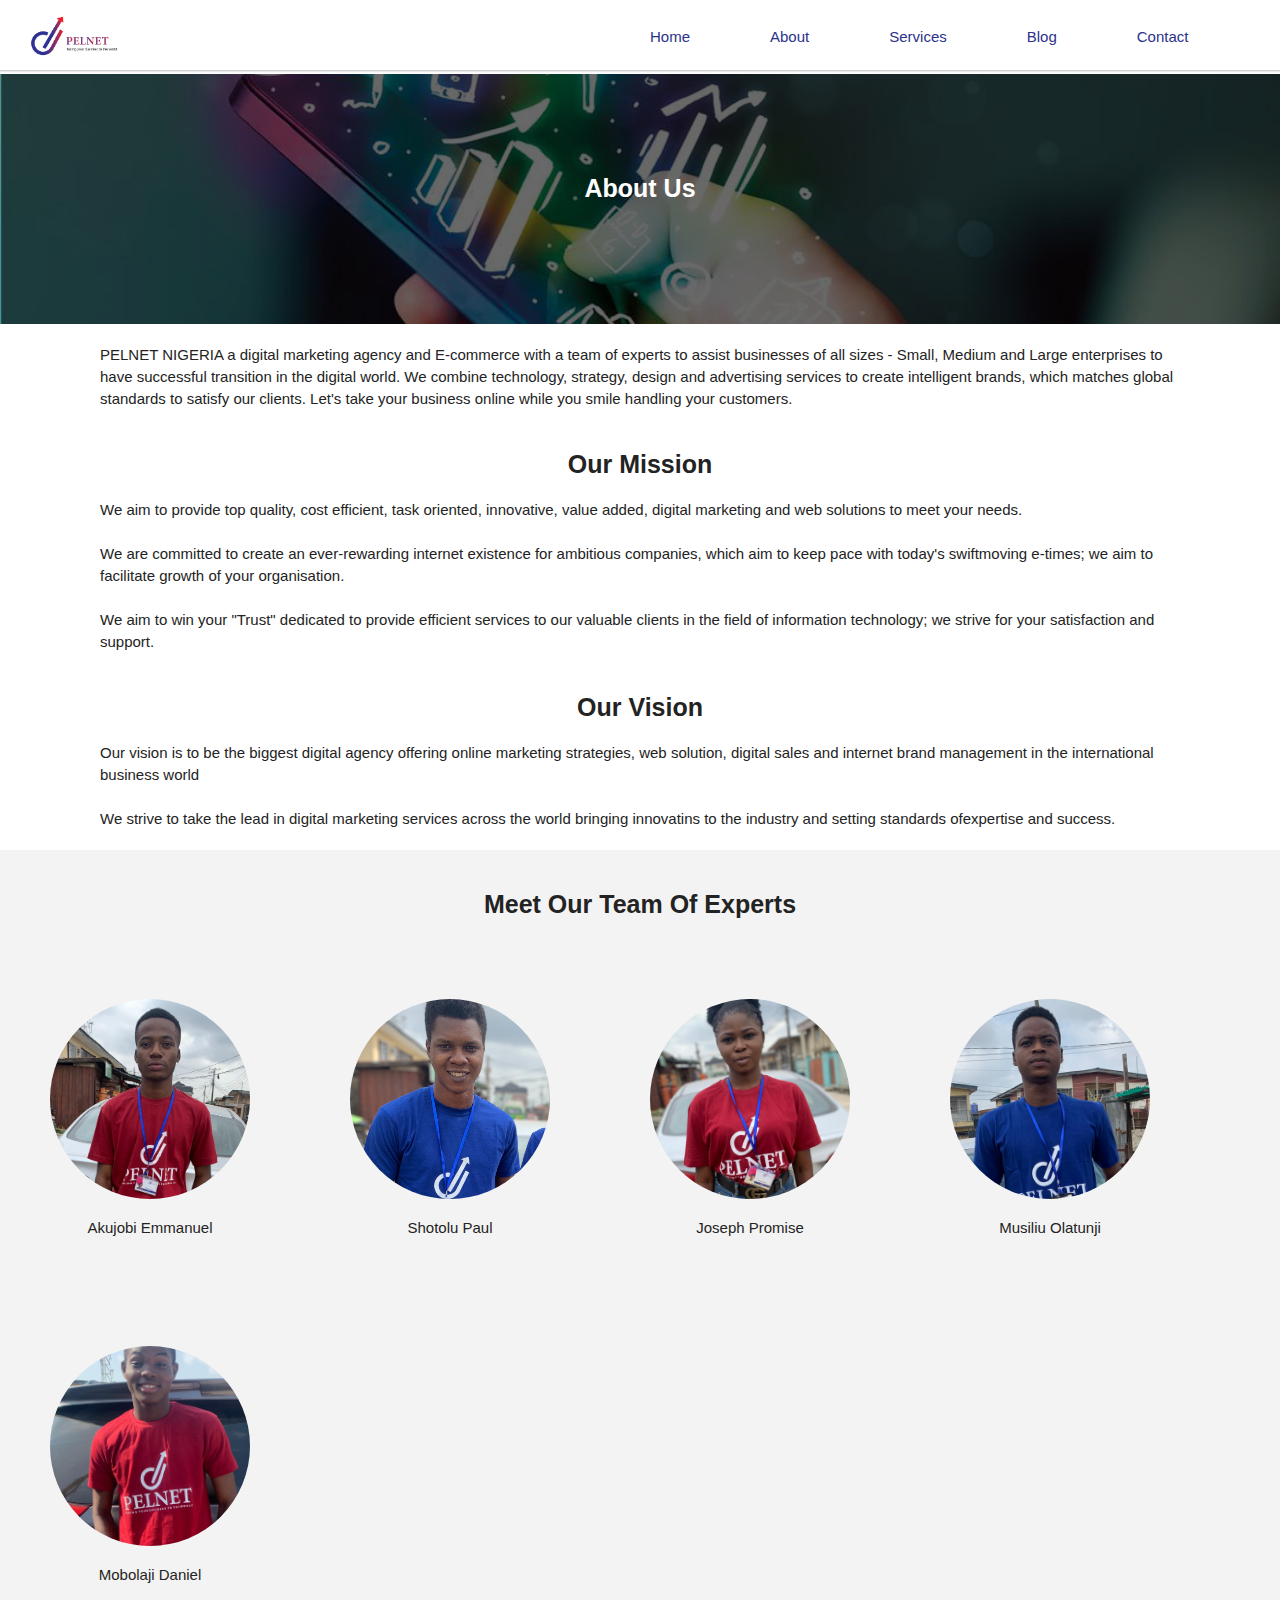
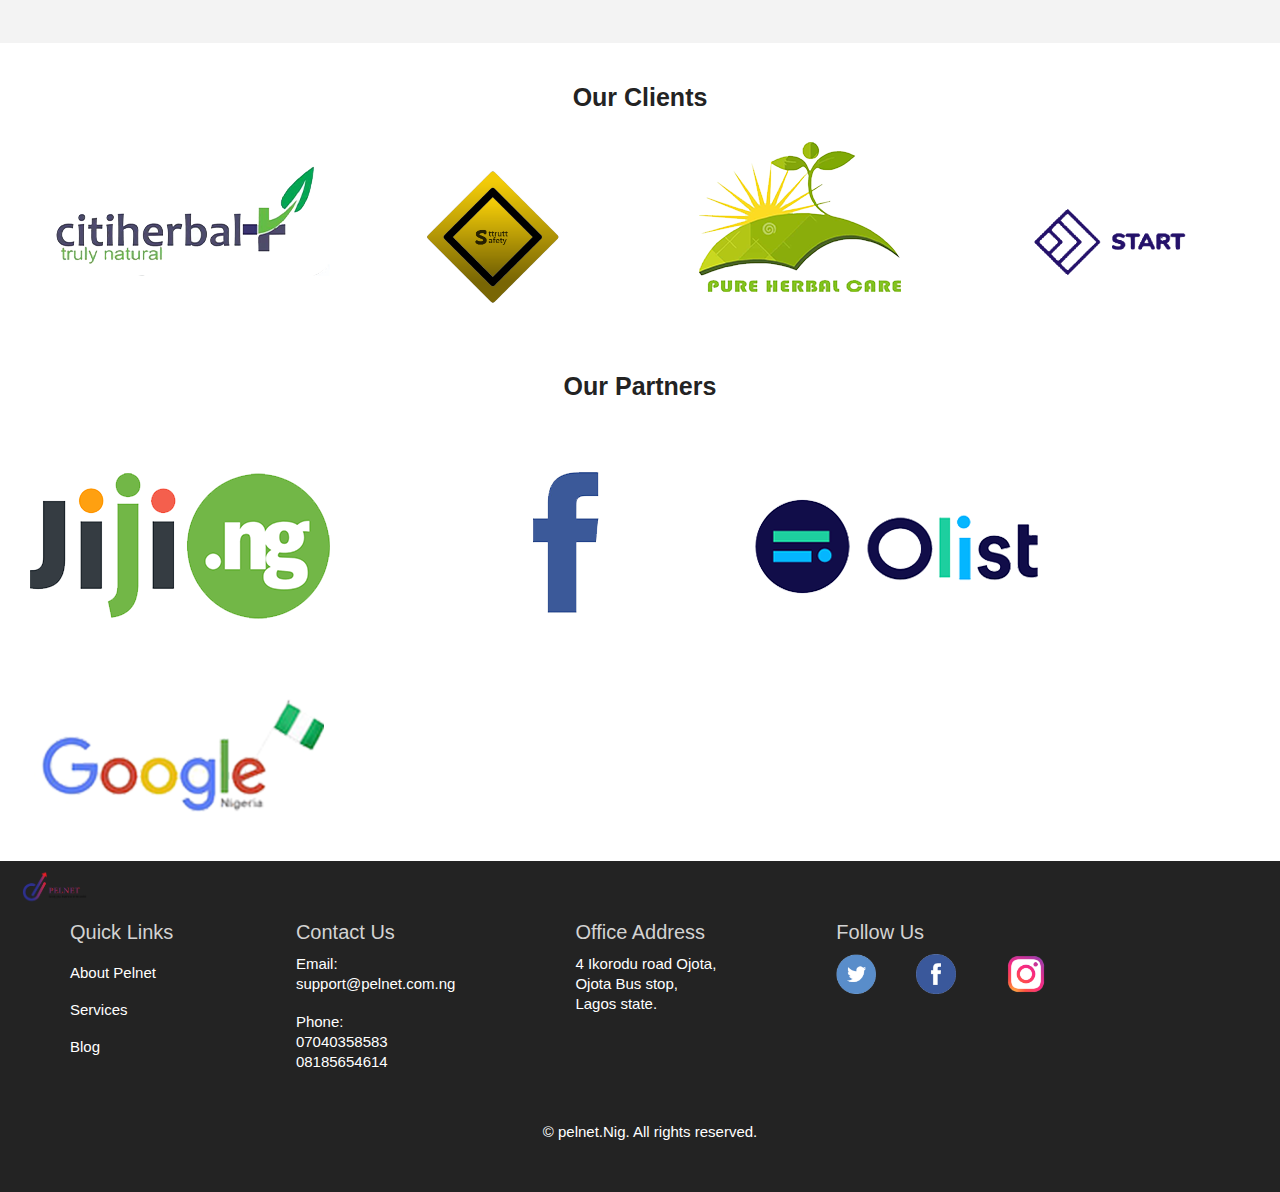
<file: about.html>
<!DOCTYPE html>
<html>
<head>
	<title>Pelnet Nigeria Digital Marketing in Lagos</title>
</head>
    <meta name="viewport" content="width=device-width, initial-scale=1">
    <link rel="stylesheet" type="text/css" href="css/about.css">
<body>


    <!----Header----->
	<div class="header">
		<a href="index.html"><div class="logo"></div></a>

		<div id="mySidenav" class="sidenav">
        <a class="js" href="javascript:void(0)" class="closebtn" onclick="closeNav()">&times;</a>
        <a href="index.html">Home</a>
        <a href="about.html">About</a>
        <a href="services.html">Services</a>
        <a href="blog.html">Blog</a>
        <a href="contact.html">Contact</a>
        </div>

        <span onclick="openNav()">&#9776;</span>
	</div>

	<div class="banner">
		<h4>About Us</h4>
	</div>
   
    <!-----About----->
	<div class="about">
		<p>PELNET NIGERIA a digital marketing agency and E-commerce with a team of experts to assist businesses of all sizes - Small, Medium and Large enterprises to have successful transition in the digital world. We combine technology, strategy, design and advertising services to create intelligent brands, which matches global standards to satisfy our clients. Let's take your business online while you smile handling your customers.</p>
		<h4>Our Mission</h4>
		<p>We aim to provide top quality, cost efficient, task oriented, innovative, value added, digital marketing and web solutions to meet your needs.</br></br>
		We are committed to create an ever-rewarding internet existence for ambitious companies, which aim to keep pace with today's swiftmoving e-times; we aim to facilitate growth of your organisation.</br></br>
		We aim to win your "Trust" dedicated to provide efficient services to our valuable clients in the field of information technology; we strive for your satisfaction and support.</p>
		<h4>Our Vision</h4>
		<p>Our vision is to be the biggest digital agency offering online marketing strategies, web solution, digital sales and internet brand management in the international business world</br></br>
		We strive to take the lead in digital marketing services across the world bringing innovatins to the industry and setting standards ofexpertise and success.</p>
	</div>

	<!---- team----->
	<div class="teams">
		<h4>Meet Our Team Of Experts</h4>

	   <div class="team">
		<div class="team_member a1"></div>
		<p>Akujobi Emmanuel</p>
       </div>

       <div class="team">
		<div class="team_member a2"></div>
		<p>Shotolu Paul</p>
       </div>

       <div class="team">
		<div class="team_member a3"></div>
		<p>Joseph Promise</p>
       </div>

       <div class="team">
		<div class="team_member a4"></div>
		<p>Musiliu Olatunji</p>
       </div>

       <div class="team">
		<div class="team_member a5"></div>
		<p>Mobolaji Daniel</p>
       </div>
	</div>
    

    <!---- clients---->

    <div class="clients">
    	<h4>Our Clients</h4>
    	<div class="client_logo c1"></div>
    	<div class="client_logo c2"></div>
    	<div class="client_logo c3"></div>
    	<div class="client_logo c4"></div>
    </div>

    <!---- partners---->

    <div class="partners">
    	<h4>Our Partners</h4>
    	<div class="partner_logo d1"></div>
    	<div class="partner_logo d2"></div>
    	<div class="partner_logo d3"></div>
    	<div class="partner_logo d4"></div>
    </div>

    

     <!------footer----->
	 <div class="footer">
    	<div class="logo"></div>

        <span>
	    <h4>Quick Links</h4>
	    <ul>
	    	<a href="about.html"><li>About Pelnet</li></a>
	    	<a href="services.html"><li>Services</li></a>
	    	<a href="blog"><li>Blog</li></a>
	    </ul>
	    </span>
        
        <span>
	    <h4>Contact Us</h4>
	    <p>Email:</br>support@pelnet.com.ng</p>
	    <br>
	    <p>Phone:<br>07040358583<br>08185654614</p>
        </span>

        <span>
	    <h4>Office Address</h4>
	    <p>4 Ikorodu road Ojota,</br>Ojota Bus stop,</br>Lagos state.</p>
        </span>

        <span>
	    <h4>Follow Us</h4>
	    <a target="_blank" href="https://twitter.com/pelnetng/"><div id="twitter"></div></a>
	    <a target="_blank" href="https://m.facebook.com/pelnet.ng/"><div id="fb"></div></a>
	    <a target="_blank" href="https://instagram.com/pelnet.ng/"><div id="instagram"></div></a>
        </span>

	    <div class="btm"></div>
       

	    <p id="paul">© pelnet.Nig. All rights reserved.</p>
    </div>

















	<script type="text/javascript" src="js/myscript.js"></script>
</body>
</html>
</file>
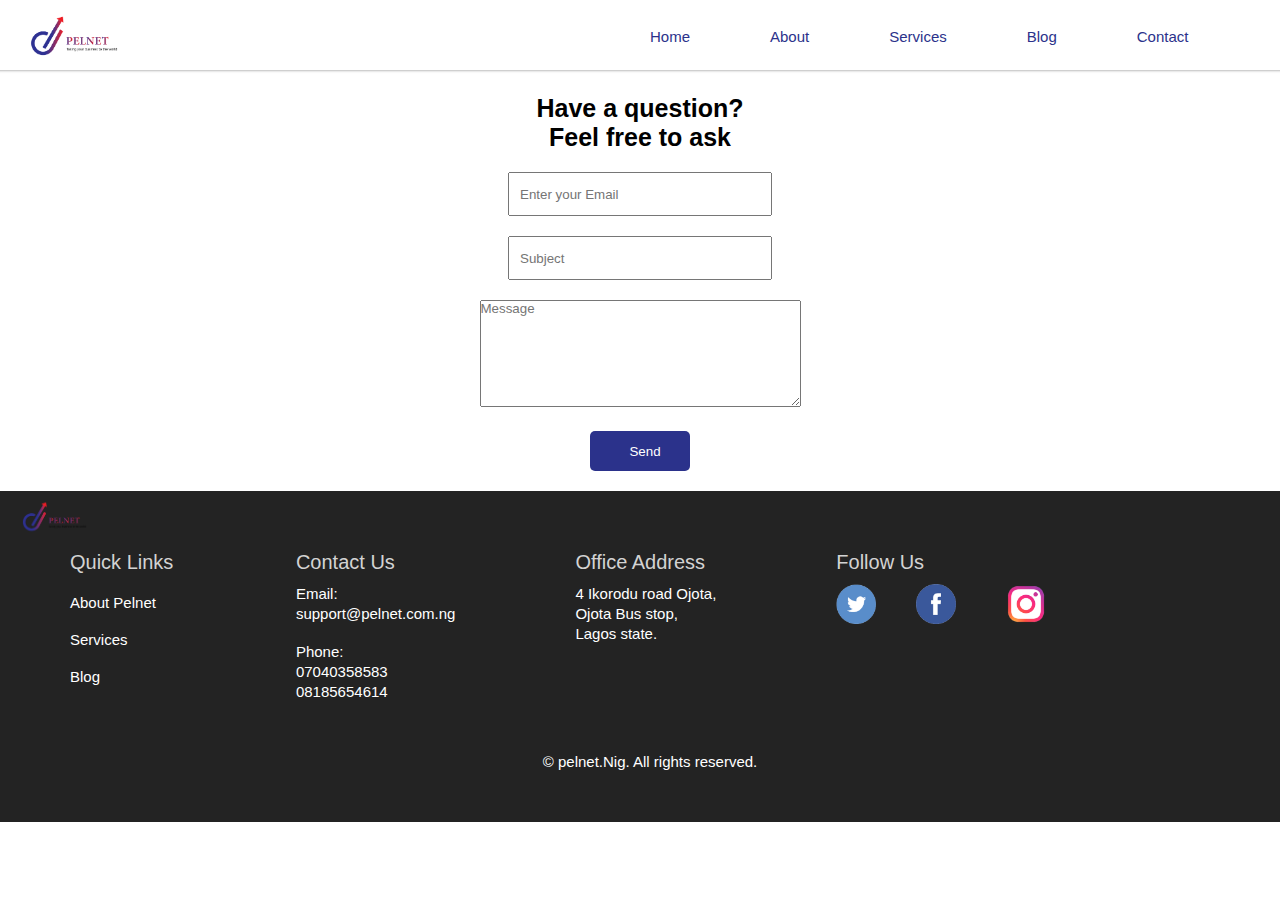
<file: contact.html>
<!DOCTYPE html>
<html>
<head>
	<title>Contact Us</title>
</head>
   <meta name="viewport" content="width=device-width, initial-scale=1">
   <link rel="stylesheet" type="text/css" href="css/about.css">
   <style type="text/css">

   	.body{
	width: 100%;
}

.body h4{
	text-align: center;
	font-size: 25px;
	font-weight: bold;
	margin-top: 20px;
	margin-bottom: 20px;
}

.forms{
	text-align: center;
}

.forms input{
	width: 250px;
	height: 40px;
	margin-bottom: 20px;
	padding-left: 10px;
}

.form textarea{
	padding-left: 10px;
}

.forms input[type=submit]{
            width: 100px;
            height: 40px;
            background-color: #2b328b;
            color: #fff;
            border-radius: 5px;
            border: none;
            margin-top: 20px;
            margin-bottom: 20px;
        }

   </style>
<body>

	<!----Header----->
	<div class="header">
		<a href="index.html"><div class="logo"></div></a>

		<div id="mySidenav" class="sidenav">
        <a class="js" href="javascript:void(0)" class="closebtn" onclick="closeNav()">&times;</a>
        <a href="index.html">Home</a>
        <a href="about.html">About</a>
        <a href="services.html">Services</a>
        <a href="blog.html">Blog</a>
        <a href="contact.html">Contact</a>
        </div>

        <span onclick="openNav()">&#9776;</span>
	</div>

	<div class="body">
		<h4>Have a question?<br>Feel free to ask</h4>

		<form class="forms">
			<input type="email" placeholder="Enter your Email"><br>
			<input type="text" placeholder="Subject"><br>
			<textarea rows="7" cols="38" placeholder="Message"></textarea><br>
			<input type="submit" name="add" value="Send">
		</form>
	</div>

	<!------footer----->
	 <div class="footer">
    	<div class="logo"></div>

        <span>
	    <h4>Quick Links</h4>
	    <ul>
	    	<a href="about.html"><li>About Pelnet</li></a>
	    	<a href="services.html"><li>Services</li></a>
	    	<a href="blog"><li>Blog</li></a>
	    </ul>
	    </span>
        
        <span>
	    <h4>Contact Us</h4>
	    <p>Email:</br>support@pelnet.com.ng</p>
	    <br>
	    <p>Phone:<br>07040358583<br>08185654614</p>
        </span>

        <span>
	    <h4>Office Address</h4>
	    <p>4 Ikorodu road Ojota,</br>Ojota Bus stop,</br>Lagos state.</p>
        </span>

        <span>
	    <h4>Follow Us</h4>
	    <a target="_blank" href="https://twitter.com/pelnetng/"><div id="twitter"></div></a>
	    <a target="_blank" href="https://m.facebook.com/pelnet.ng/"><div id="fb"></div></a>
	    <a target="_blank" href="https://instagram.com/pelnet.ng/"><div id="instagram"></div></a>

        </span>

	    <div class="btm"></div>

	    <p id="paul">© pelnet.Nig. All rights reserved.</p>
        
    </div>

















	<script type="text/javascript" src="js/myscript.js"></script>

</body>
</html>
</file>
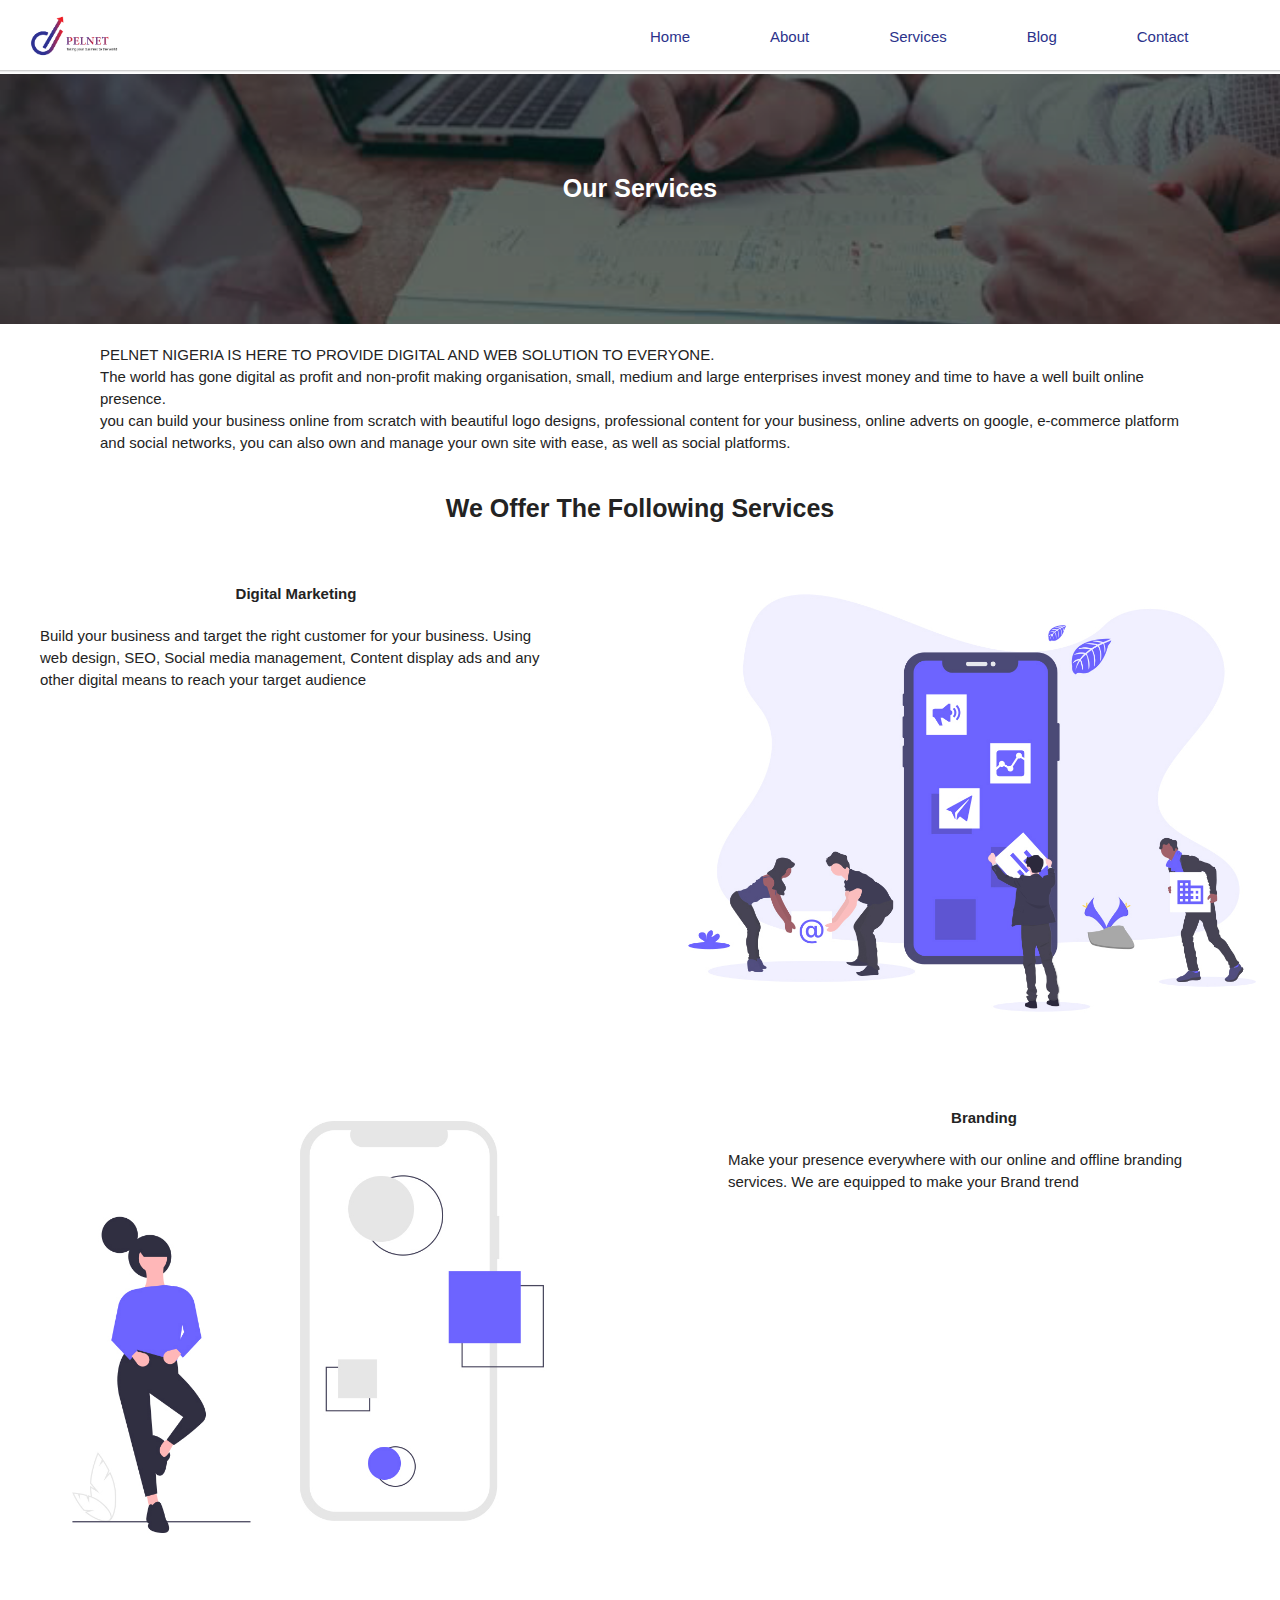
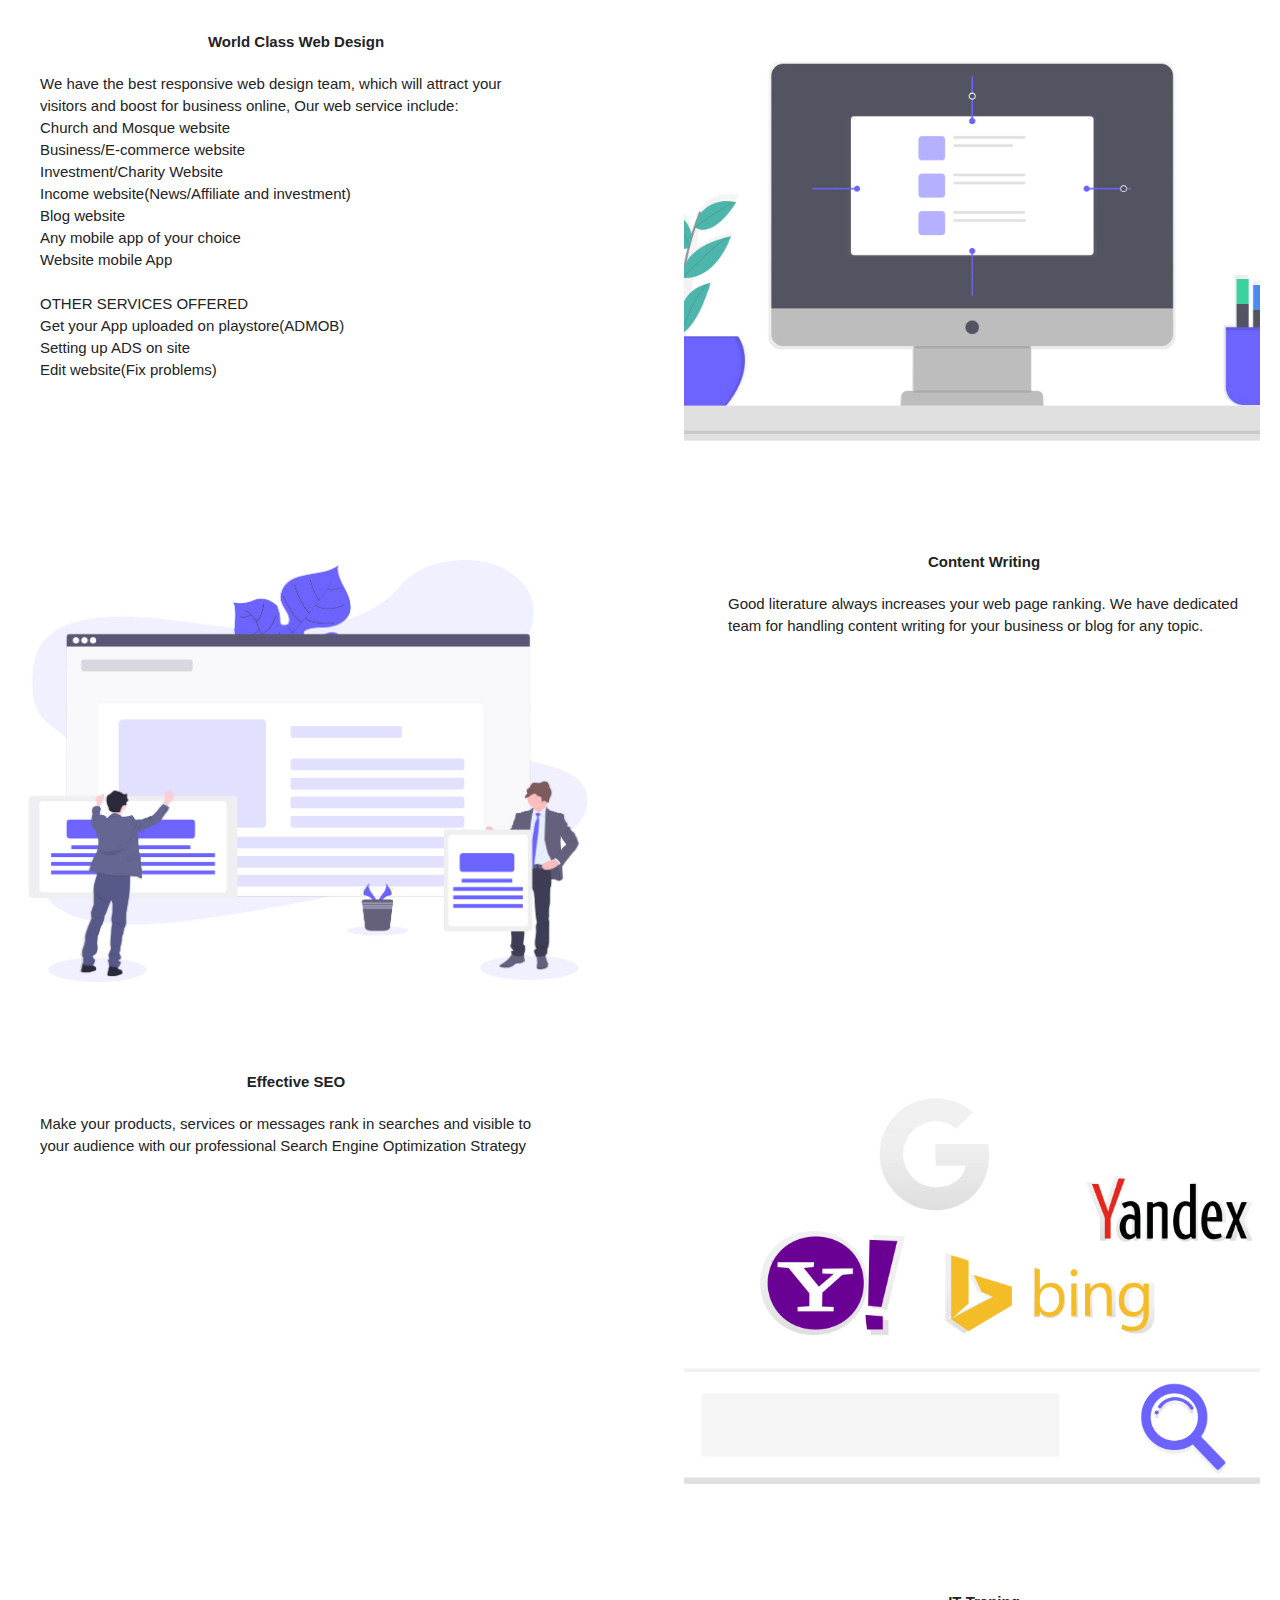
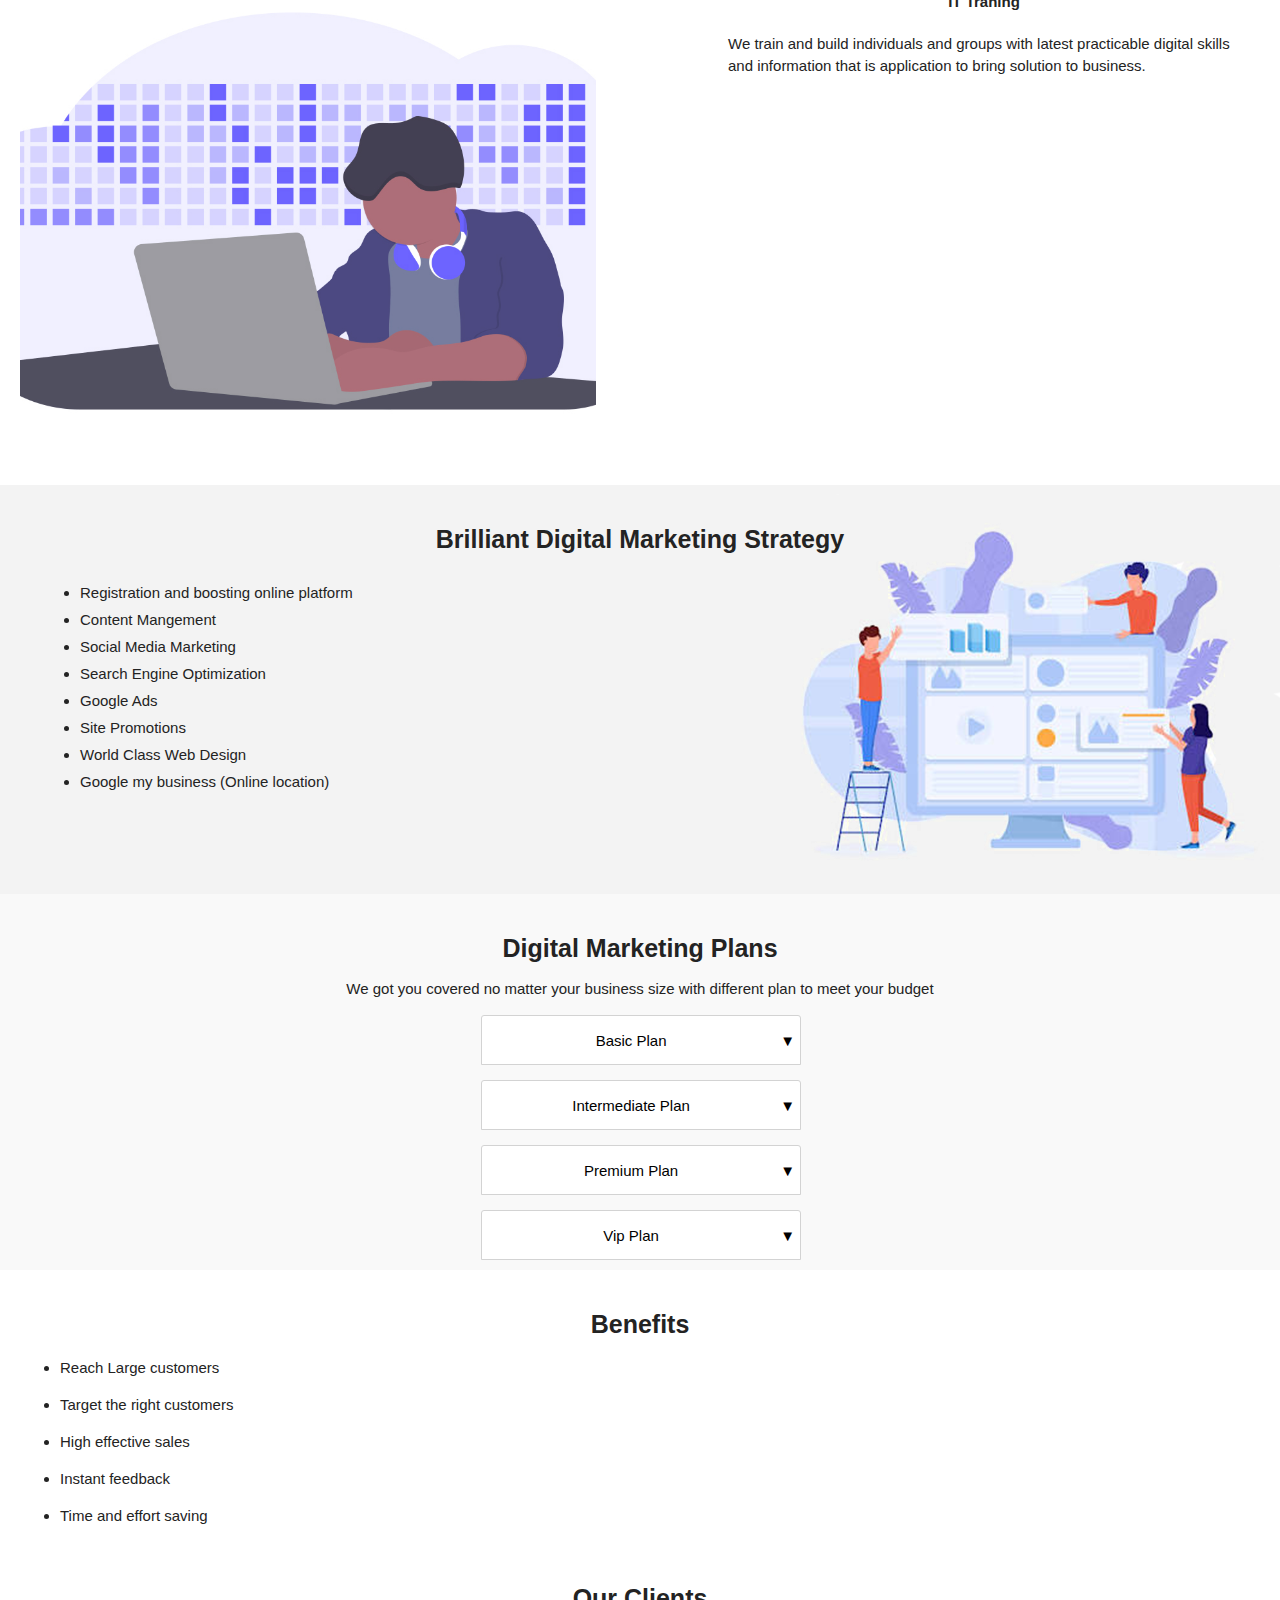
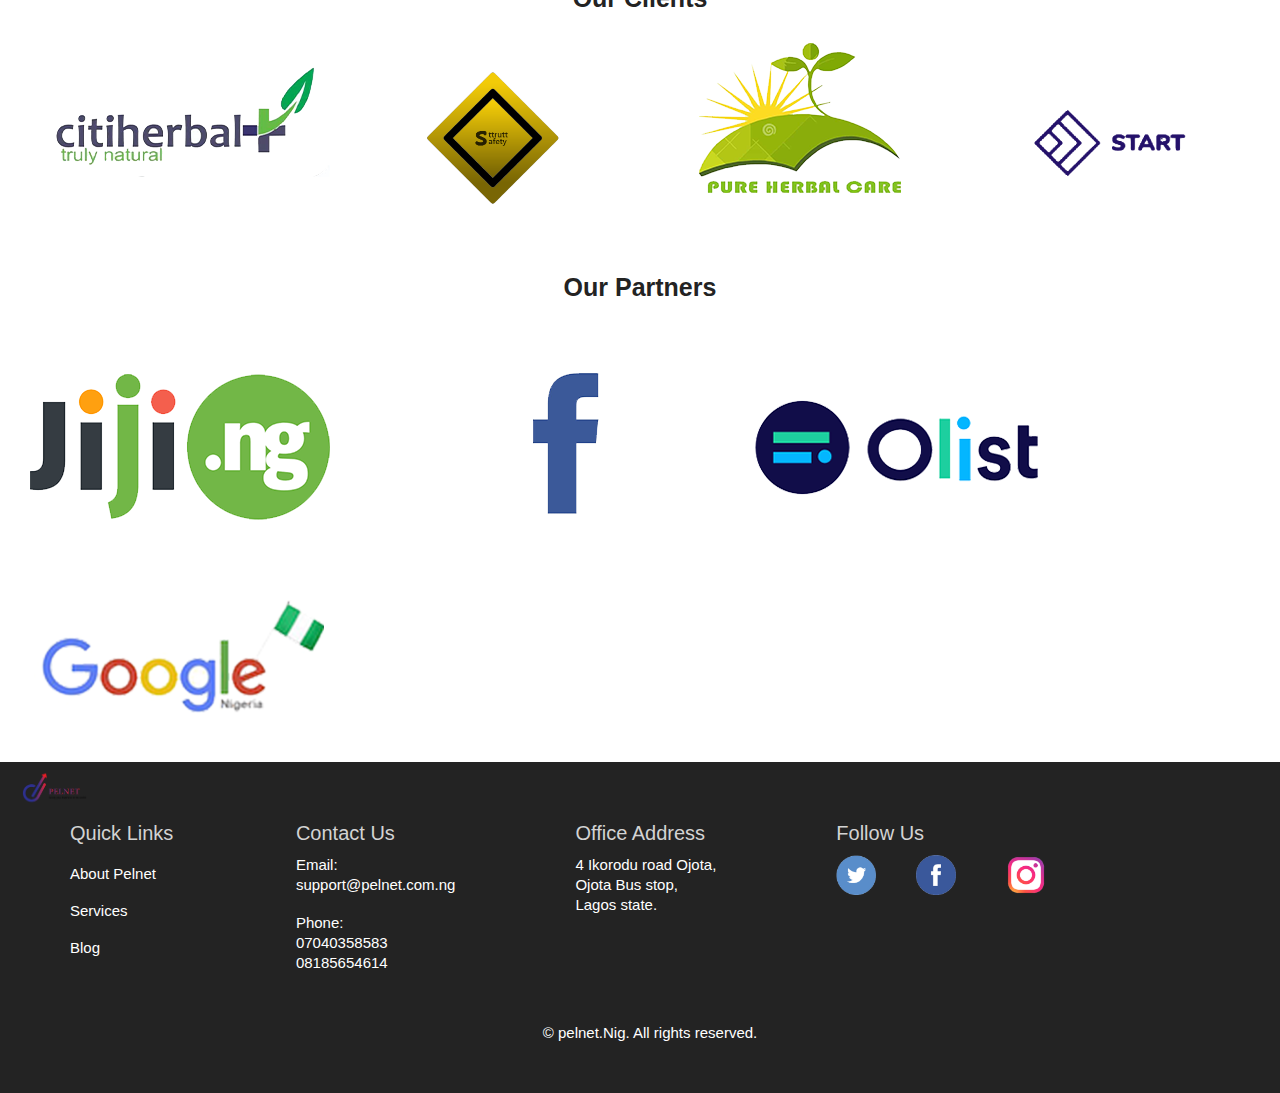
<file: services.html>
<!DOCTYPE html>
<html>
<head>
	<title>Pelnet Nigeria Digital Marketing in Lagos</title>
</head>
    <meta name="viewport" content="width=device-width, initial-scale=1">
    <link rel="stylesheet" type="text/css" href="css/services.css">
<body>


    <!----Header----->
	<div class="header">
		<a href="index.html"><div class="logo"></div></a>

		<div id="mySidenav" class="sidenav">
        <a class="js" href="javascript:void(0)" class="closebtn" onclick="closeNav()">&times;</a>
        <a href="index.html">Home</a>
        <a href="about.html">About</a>
        <a href="services.html">Services</a>
        <a href="blog.html">Blog</a>
        <a href="contact.html">Contact</a>
        </div>

        <span onclick="openNav()">&#9776;</span>
	</div>

	<div class="banner">
		<h4>Our Services</h4>
	</div>
   
    <!-----About----->
	<div class="about">
	     <p>PELNET NIGERIA IS HERE TO PROVIDE DIGITAL AND WEB SOLUTION TO EVERYONE.</br>
	     The world has gone digital as profit and non-profit making organisation, small, medium and large enterprises invest money and time to have a well built online presence.</br>
	 you can build your business online from scratch with beautiful logo designs, professional content for your business, online adverts on google, e-commerce platform and social networks, you can also own and manage your own site with ease, as well as social platforms.</p>
	</div>

	<!-----services---->
	<div class="services">
		<h4 class="offer">We Offer The Following Services</h4>

		<div class="service a1">
			<div class="img b1"></div>
			<h5 class="word">Digital Marketing</h5>
			<p class="ward">Build your business and target the right customer for your business. Using web design, SEO, Social media management, Content display ads and any other digital means to reach your target audience</p>
		</div>

		<div class="service a2">
			<div class="img b2"></div>
			<h5 class="word">Branding</h5>
			<p class="ward">Make your presence everywhere with our online and offline branding services. We are equipped to make your Brand trend</p>
		</div>

		<div class="service a3">
			<div class="img b3"></div>
			<h5 class="word">World Class Web Design</h5>
			<p class="ward">We have the best responsive web design team, which will attract your visitors and boost for business online, Our web service include:</br>
			Church and Mosque website</br>Business/E-commerce website</br>Investment/Charity Website</br>Income website(News/Affiliate and investment)</br>Blog website</br>Any mobile app of your choice</br>Website mobile App</br></br>OTHER SERVICES OFFERED</br>Get your App uploaded on playstore(ADMOB)</br>Setting up ADS on site</br>Edit website(Fix problems)</p>

			<div class="service a4">
			<div class="img b4"></div>
			<h5 class="word">Content Writing</h5>
			<p class="ward">Good literature always increases your web page ranking. We have dedicated team for handling content writing for your business or blog for any topic.</p>

			<div class="service a5">
			<div class="img b5"></div>
			<h5 class="word">Effective SEO</h5>
			<p class="ward">Make your products, services or messages rank in searches and visible to your audience with our professional Search Engine Optimization Strategy</p>

			<div class="service a6">
			<div class="img b6"></div>
			<h5 class="word">IT Traning</h5>
			<p class="ward">We train and build individuals and groups with latest practicable digital skills and information that is application to bring solution to business.</p>
	</div>

	    <!---- Body----->
	<div class="body">
		<h4>Brilliant Digital Marketing Strategy</h4>
		<div class="list">
			<ul>
				<li>Registration and boosting online platform</li>
				<li>Content Mangement</li>
				<li>Social Media Marketing</li>
				<li>Search Engine Optimization</li>
				<li>Google Ads</li>
				<li>Site Promotions</li>
				<li>World Class Web Design</li>
				<li>Google my business (Online location)</li>
			</ul>
		</div>
		<div class="image"></div>
	</div>

	   <!----plans------>
	<div class="plans">
		
	       <h4>Digital Marketing Plans</h4>
	       <p>We got you covered no matter your business size with different plan to meet your budget</p>

	<div class="box">
    		<button type="button" class="collapsible">Basic Plan</button>
    		<div class="content">
    			PRICE: 5000NGN
    			<ul>
    				<li>Up to 5x more customers than usual</li>
    				<li>Promotion in search result</li>
    				<li>Constant auto posting of product</li>
    				<li>Limited number of product</li>
    				<a href="form.php"><div class="buy">BUY NOW</div></a>
    			</ul>
    		</div>
    		<button type="button" class="collapsible">Intermediate Plan</button>
    		<div class="content">
    			PRICE: 10,000NGN
    			<ul>
    				<li>Up to 10x more customer than usual</li>
    				<li>Promotion in search results</li>
    				<li>Constant auto posting of product</li>
    				<li>Unlimited number of products</li>
    				<li>Search engine optimization</li>
    				<a href="form.php"><div class="buy">BUY NOW</div></a>
    			</ul>
    		</div>
    		<button type="button" class="collapsible">Premium Plan</button>
    		<div class="content">
    			PRICE: 30,000NGN
    			<ul>
    				<li>Up to 30x more customers than usual</li>
    				<li>promotion and highlight in search result</li>
    				<li>Constant auto posting of products every 6 hours</li>
    				<li>Unlimited number of products</li>
    				<li>SMS notification of new customers</li>
    				<li>Website link (wordpress)</li>
    				<li>Email promotion</li>
    				<li>Search engine optimization</li>
    				<li>International outreach</li>
    				<a href="form.php"><div class="buy">BUY NOW</div></a>
    			</ul>
    		</div>
    		<button type="button" class="collapsible">Vip Plan</button>
    		<div class="content">
    			PRICE: Call Us 07040358583
    			<ul>
    				<li>Up to 100x more customers than usual</li>
    				<li>promotion and highlight in search result</li>
    				<li>Constant auto posting of products every 6 hours</li>
    				<li>Unlimited number of products</li>
    				<li>SMS notification of new customers</li>
    				<li>World class website (standard)</li>
    				<li>Email promotion</li>
    				<li>Search engine optimization</li>
    				<li>International outreach</li>
    				<li>24hours clients support</li>
    				<a href="form.php"><div class="buy">BUY NOW</div></a>
    			</ul>
    		</div>
    	</div>
    </div>

    <!----benefit---->
    <div class="benefit">
    	<h4>Benefits</h4>
    	<ul>
    		<li>Reach Large customers</li>
    		<li>Target the right customers</li>
    		<li>High effective sales</li>
    		<li>Instant feedback</li>
    		<li>Time and effort saving</li>
    	</ul>
    </div>

    

    <!---- clients---->

    <div class="clients">
    	<h4>Our Clients</h4>
    	<div class="client_logo c1"></div>
    	<div class="client_logo c2"></div>
    	<div class="client_logo c3"></div>
    	<div class="client_logo c4"></div>
    </div>

    <!---- partners---->

    <div class="partners">
    	<h4>Our Partners</h4>
    	<div class="partner_logo d1"></div>
    	<div class="partner_logo d2"></div>
    	<div class="partner_logo d3"></div>
    	<div class="partner_logo d4"></div>
    </div>

    

     <!------footer----->
	 <div class="footer">
    	<div class="logo"></div>

        <span>
	    <h4>Quick Links</h4>
	    <ul>
	    	<a href="about.html"><li>About Pelnet</li></a>
	    	<a href="services.html"><li>Services</li></a>
	    	<a href="blog"><li>Blog</li></a>
	    </ul>
	    </span>
        
        <span>
	    <h4>Contact Us</h4>
	    <p>Email:</br>support@pelnet.com.ng</p>
	    <br>
	    <p>Phone:<br>07040358583<br>08185654614</p>
        </span>

        <span>
	    <h4>Office Address</h4>
	    <p>4 Ikorodu road Ojota,</br>Ojota Bus stop,</br>Lagos state.</p>
        </span>

        <span>
	    <h4>Follow Us</h4>
	    <a target="_blank" href="https://twitter.com/pelnetng/"><div id="twitter"></div></a>
	    <a target="_blank" href="https://m.facebook.com/pelnet.ng/"><div id="fb"></div></a>
        <a target="_blank" href="https://instagram.com/pelnet.ng/"><div id="instagram"></div></a>
        </span>

	    <div class="btm"></div>

	    <p id="paul">© pelnet.Nig. All rights reserved.</p>
    </div>

















	<script>
		function openNav() {
  document.getElementById("mySidenav").style.width = "250px";
}

function closeNav() {
  document.getElementById("mySidenav").style.width = "0";
}



		var coll = document.getElementsByClassName('collapsible');
var i;

for (i = 0; i < coll.length; i++) {
	coll[i].addEventListener('click', function () {
		this.classList.toggle('active');
		var content = this.nextElementSibling;
		if (content.style.display === 'block') {
			content.style.display ='none';
		} else {
			content.style.display = 'block';
		}
	});
}
	</script>
</body>
</html>
</file>
<file: css/about.css>
*{
	margin: 0;
	padding: 0;
	font-family: helvetica;
}

/*header*/

.header{
	width: 100%;
	display: inline-block;
	box-shadow: 0px -3px 3px 3px grey;
}

.header .logo{
	width: 70px;
	height: 50px;
	background-image: url(images/pelnet.png);
	background-position: center;
	background-repeat: no-repeat;
	background-size: cover;
	align-content: center;
	margin-left: 20px;
	float: left;
}

.header .sidenav {
    height: 100%;
    width: 0;
    position: fixed;
    z-index: 1;
    top: 0;
    left: 0;
    background-color: #111;
    overflow-x: hidden;
    transition: 0.5s;
    padding-top: 60px;
}

.header .sidenav a {
   padding: 8px 8px 20px 32px;
   text-decoration: none;
   font-size: 25px;
   color: #818181;
   display: block;
   transition: 0.3s;
}

.header .sidenav a:hover {
   color: #f1f1f1;
}

.header .sidenav .closebtn {
   position: absolute;
   top: 0;
   right: 25px;
   font-size: 36px;
   margin-left: 50px;
}

.header span{
   font-size:30px;
   color:#2b328b;
   float:right;
   margin-right:20px;
   margin-top: 5px;
   cursor:pointer
}

.banner{
	width: 100%;
	height: 250px;
	background-image: url(images/img7.png);
	background-position: center;
	background-repeat: no-repeat;
	background-size: cover;
}

.banner h4{
	text-align: center;
	font-size: 25px;
	font-weight: bold;
	padding-top: 100px;
	color: #fff;
}


/*About*/
.about{
	width: 100%
}

.about p{
	margin-left: 20px;
	margin-right: 20px;
	margin-top: 20px;
	font-size: 15px;
	color: #232323;
	line-height: 22px;
}

.about h4{
	text-align: center;
	font-size: 25px;
	font-weight: bold;
	margin-top: 40px;
	color: #232323;
}

/* Team*/
.teams{
	width: 100%;
	display: inline-block;
	background-color: #f3f3f3;
	margin-top: 20px;
	padding-bottom: 30px;
}

.teams h4{
	text-align: center;
	margin-left: 20px;
	margin-right: 20px;
	font-size: 25px;
	font-weight: bold;
	margin-top: 40px;
	color: #232323;
}

.team .team_member{
    width: 200px;
	height: 200px;
	border-radius: 100%;
	background-position: center;
	background-repeat: no-repeat;
	background-size: cover;
	margin-left: auto;
	margin-right: auto;
	margin-top: 50px;

}

.team .a1{
	background-image: url(images/em.jpg);
}

.team .a2{
	background-image: url(images/paul.jpg);
}

.team .a3{
	background-image: url(images/promise.jpg);
}

.team .a4{
	background-image: url(images/lawal.jpg);
}

.team .a5{
	background-image: url(images/daniel.png);
}

.team p{
	text-align: center;
	margin-top: 20px;
	font-size: 15px;
	color: #232323;
}


/* clients*/
.clients{
	width: 100%;
	display: inline-block;
}

.clients h4{
	text-align: center;
	font-size: 25px;
	font-weight: bold;
	padding-top: 40px;
	color: #232323;
}

.clients .client_logo{
	background-position: center;
	background-size: cover;
	background-repeat: no-repeat;
	margin: 20px auto;
}

.clients .c1, .c3{
	width: 300px;
	height: 150px;
}

.clients .c1{
	background-image: url(images/citi.png);
}

.clients .c3{
	background-image: url(images/pure.png);
}

.clients .c2, .c4{
	width: 200px;
	height: 200px;
}

.clients .c2{
	background-image: url(images/strutt.png);
}

.clients .c4{
	background-image: url(images/startng.png);
}

/* partners*/
.partners{
	width: 100%;
	display: inline-block;
}

.partners h4{
	text-align: center;
	font-size: 25px;
	font-weight: bold;
	padding-bottom: 40px;
	color: #232323;
}

.partners .partner_logo{
	background-position: center;
	background-size: cover;
	background-repeat: no-repeat;
	margin: 30px auto;
	width: 300px;
	height: 150px;
}

.partners .d1{
	background-image: url(images/jiji.png);
}

.partners .d2{
	background-image: url(images/fb.png);
}

.partners .d3{
	background-image: url(images/olist.png);
}

.partners .d4{
	background-image: url(images/google.png);
}


/* footer*/
.footer{
    background-color: #232323;
}

.footer .logo{
	width: 70px;
	height: 50px;
	background-image: url(images/pelnet.png);
	background-position: center;
	background-repeat: no-repeat;
	background-size: cover;
	align-content: center;
	margin-left: 20px;
}

.footer h4{
	margin-bottom: 10px;
	margin-top: 10px;
	font-size: 20px;
	padding-left: 20px;
	font-weight: normal;
	color: lightgrey;
}

.footer ul li{
	font-size: 15px;
	padding: 10px 20px;
	color: #fff;
	list-style-type: none;
}

.footer a{
	text-decoration: none;
}

.footer p{
	font-size: 15px;
	padding-left: 20px;
	line-height: 20px;
	color: #fff
}

.footer #twitter, #fb, #instagram{
	width: 30px;
	height: 30px;
	background-position: center;
	background-size: cover;
	background-repeat: no-repeat;
}

.footer #twitter{
	float: left;
	margin-left: 20px;
	background-image: url(images/twitter.png);
}

.footer #fb{
	float: left;
	margin-left: 40px;
	background-image: url(images/facebook.png);
}

.footer #instagram{
	float: left;
	margin-left: 50px;
	background-image: url(images/instagram.png);
}

.footer .btm{
	clear: both;
}

.footer #paul{
	font-size: 15px;
	text-align: center;
	font-family: helvetica;
	margin-top: 50px;
	padding-bottom: 50px;
}


@media screen and (min-width: 320px)
{
	.banner{
		width: 100%;
	}

}


@media screen and (min-width: 400px)
{

}

@media screen and (min-width: 500px)
{

	
}

@media screen and (min-width: 600px)
{
	.header .logo{
		height: 70px;
		width: 90px;
	}

}


}




@media screen and (min-width: 700px)
{

    .header .sidenav a:hover {
        color: #ed1c24;
    }

}


@media screen and (min-width: 800px)
{
	.header .logo{
		margin-left: 30px;
	}

	.header span{
		display: none;
	}

    .header .sidenav a{
    	float: left;
    	display: inline-block;
    	font-size: 15px;
    	color: #2b328b;
    }

     .header .sidenav a:hover {
        color: #ed1c24;
    }

	.header .sidenav{
	   height: 0;
       width: 100%;
       position: absolute;
       z-index: none;
       background-color: none;
       overflow-x: unset;
       display: block;
       transition: none;
       padding-top: 0;
       margin-left: 370px;
       margin-top: 20px;
    }

    .header .sidenav .js{
    	display: none;
    }

    .about p{
    	margin-left: 70px;
    	margin-right: 70px;
    }

    .teams .team{
    	float: left;
    	margin: 30px 50px;
    }


.clients .client_logo{
	float: left;
	margin: 30px 50px;
}

.partners .partner_logo{
	float: left;
	margin: 40px 40px;
}

}



@media screen and (min-width: 900px)
{
	.header .sidenav{
       margin-left: 480px;
    }

   	.footer{
		clear: both;
	}

	.footer span{
		float: left;
		margin-left: 50px;
		margin-right: 50px;
	}

	.footer #twitter, #fb, #instagram{
	width: 40px;
	height: 40px;
}

	.btm{
		clear: both;
	}


}



@media screen and (min-width: 1000px)
{
	.header .sidenav{
       margin-left: 580px;
    }

	.clients .client_logo{
	margin: 30px 30px;
   }

   .partners .partner_logo{
	margin: 30px 30px;
  }


}


@media screen and (min-width: 1100px)
{
	.header .sidenav{
       margin-left: 520px;
    }

    .header .sidenav a{
    	padding-left: 40px;
    	padding-right: 40px;
    }
}


@media screen and (min-width: 1200px)
{
	.header .sidenav{
       margin-left: 610px;
    }
     .about p{
    	margin-left: 100px;
    	margin-right: 100px;
   }
}


@media screen and (min-width: 1400px)
{
	.header .sidenav{
       margin-left: 680px;
    }

}
</file>
<file: css/services.css>
*{
	margin: 0;
	padding: 0;
	font-family: helvetica;
}

/*header*/

.header{
	width: 100%;
	display: inline-block;
	box-shadow: 0px -3px 3px 3px grey;
}

.header .logo{
	width: 70px;
	height: 50px;
	background-image: url(images/pelnet.png);
	background-position: center;
	background-repeat: no-repeat;
	background-size: cover;
	align-content: center;
	margin-left: 20px;
	float: left;
}

.header .sidenav {
    height: 100%;
    width: 0;
    position: fixed;
    z-index: 1;
    top: 0;
    left: 0;
    background-color: #111;
    overflow-x: hidden;
    transition: 0.5s;
    padding-top: 60px;
}

.header .sidenav a {
   padding: 8px 8px 20px 32px;
   text-decoration: none;
   font-size: 25px;
   color: #818181;
   display: block;
   transition: 0.3s;
}

.header .sidenav a:hover {
   color: #f1f1f1;
}

.header .sidenav .closebtn {
   position: absolute;
   top: 0;
   right: 25px;
   font-size: 36px;
   margin-left: 50px;
}

.header span{
   font-size:30px;
   color:#2b328b;
   float:right;
   margin-right:20px;
   margin-top: 5px;
   cursor:pointer
}

.banner{
	width: 100%;
	height: 250px;
	background-image: url(images/pc1.png);
	background-position: center;
	background-repeat: no-repeat;
	background-size: cover;
}

.banner h4{
	text-align: center;
	font-size: 25px;
	font-weight: bold;
	padding-top: 100px;
	color: #fff;
}


/*About*/
.about{
	width: 100%
}

.about p{
	margin-left: 20px;
	margin-right: 20px;
	margin-top: 20px;
	font-size: 15px;
	color: #232323;
	line-height: 22px;
}

/*services*/
.services{
	width: 100%;
	display: inline-block;
}

.services .offer{
	margin-left: 20px;
	margin-right: 20px;
	text-align: center;
	font-size: 25px;
	font-weight: bold;
	margin-top: 40px;
	margin-bottom: 30px;
	color: #232323;
}

.services .service{
	width: 100%;
	display: inline-block;
}

.services .service .img{
	width: 90%;
	height: 250px;
	margin: auto;
	background-position: center;
	background-repeat: no-repeat;
	background-size: cover;
}

.b1{
	background-image: url(images/img9.jpg);
}

.b2{
	background-image: url(images/img10.jpg);
}

.b3{
	background-image: url(images/img11.jpg);
}

.b4{
	background-image: url(images/img12.jpg);
}

.b5{
	background-image: url(images/img13.jpg);
}

.b6{
	background-image: url(images/img14.jpg);
}

.services .service .word{
	text-align: center;
	margin-top: 30px;
	font-size: 15px;
	color: #232323;
	line-height: 22px;
}

.services .service .ward{
	margin-left: 20px;
	margin-right: 20px;
	margin-top: 20px;
	margin-bottom: 20px;
	font-size: 15px;
	color: #232323;
	line-height: 22px;
}

/*body*/
.body{
	width: 100%;
	display: inline-block;
	background-color: #f3f3f3;
}

.body h4{
	text-align: center;
	font-size: 25px;
	font-weight: bold;
	padding-top: 40px;
	margin: 0px 10px;
	color: #232323;
}

.body .list{
	margin-top: 20px;
	padding-left: 40px;
}

.body .list ul li{
	font-size: 15px;
	color: #232323;
	padding-top: 10px;
}

.body .image{
	background-repeat: no-repeat;
	background-size: cover;
	background-position: center;
	background-image: url(images/img6.png);
	margin: auto;
	width: 500px;
	height: 400px;
}

/*Plans*/
.plans{
	width: 100%;
	display: inline-block;
	background-color: #f9f9f9;
}

.plans h4{
	text-align: center;
	font-size: 25px;
	font-weight: bold;
	padding-top: 40px;
	color: #232323;
}

.plans p{
    margin-left: 20px;
	margin-right: 20px;
	margin-top: 15px;
	text-align: center;
	font-size: 15px;
	color: #232323;
	line-height: 22px;
}

.plans .box{
	width: 320px;
	margin: 10px auto 0px auto;
	border-radius: 3px;
}

.plans .box .collapsible{
	width: 320px;
	height: 50px;
	margin-top: 5px;
	margin-bottom: 10px;
	margin-left: 1px;
	background-color: #fff;
	border: 0.5px solid lightgrey;
	border-top-right-radius: 3px;
	border-top-left-radius: 3px;
	font-family: helvetica;
	font-size: 15px;
	cursor: pointer;
	transition: all .5s ease
}

.plans .box .collapsible:hover{
    	background-color: #2b328b;
    	color: #fff;
    	transition: all .5s ease;
    }

.plans .box .collapsible:after{
    	content: '\25BC';
    	float: right;
    	font-size: 15px;
    	margin-right: 5px;
    }

.plans .box .active:after{
    	content: "\25B2";
    }

.plans .box .content{
    	font-size: 15px;
    	padding-left: 20px;
    	overflow: hidden;
        display: none;
    }

.plans .box .content ul li{
	margin-top: 10px;
	margin-bottom: 10px;
}

.content .buy{
	width: 70px;
	height: 20px;
	border: 1px solid #2b328b;
	color: #2b328b;
	border-radius: 5px;
	font-size: 10px;
	text-align: center;
	padding-top: 10px;
	padding-left: 20px;
	padding-right: 20px;
	margin: 10px auto;
	transition: all .5s ease;
}

.content a{
	text-decoration: none;
}

.content .buy:hover{
	border:none;
	background-color: #2b328b;
	color: #fff;
	transition: all .5s ease;
}

/*benefit*/
.benefit{
	width: 100%;
}

.benefit h4{
	text-align: center;
	font-size: 25px;
	font-weight: bold;
	padding-top: 40px;
	color: #232323;
}

.benefit ul{
	margin-left: 20px;
}

.benefit ul li{
    margin: 20px;
	font-size: 15px;
	color: #232323;
}


/* clients*/
.clients{
	width: 100%;
	display: inline-block;
}

.clients h4{
	text-align: center;
	font-size: 25px;
	font-weight: bold;
	padding-top: 40px;
	color: #232323;
}

.clients .client_logo{
	background-position: center;
	background-size: cover;
	background-repeat: no-repeat;
	margin: 20px auto;
}

.clients .c1, .c3{
	width: 300px;
	height: 150px;
}

.clients .c1{
	background-image: url(images/citi.png);
}

.clients .c3{
	background-image: url(images/pure.png);
}

.clients .c2, .c4{
	width: 200px;
	height: 200px;
}

.clients .c2{
	background-image: url(images/strutt.png);
}

.clients .c4{
	background-image: url(images/startng.png);
}

/* partners*/
.partners{
	width: 100%;
	display: inline-block;
}

.partners h4{
	text-align: center;
	font-size: 25px;
	font-weight: bold;
	padding-bottom: 40px;
	color: #232323;
}

.partners .partner_logo{
	background-position: center;
	background-size: cover;
	background-repeat: no-repeat;
	margin: 30px auto;
	width: 300px;
	height: 150px;
}

.partners .d1{
	background-image: url(images/jiji.png);
}

.partners .d2{
	background-image: url(images/fb.png);
}

.partners .d3{
	background-image: url(images/olist.png);
}

.partners .d4{
	background-image: url(images/google.png);
}


/* footer*/
.footer{
    background-color: #232323;
}

.footer .logo{
	width: 70px;
	height: 50px;
	background-image: url(images/pelnet.png);
	background-position: center;
	background-repeat: no-repeat;
	background-size: cover;
	align-content: center;
	margin-left: 20px;
}

.footer h4{
	margin-bottom: 10px;
	margin-top: 10px;
	font-size: 20px;
	padding-left: 20px;
	font-weight: normal;
	color: lightgrey;
}

.footer ul li{
	font-size: 15px;
	padding: 10px 20px;
	color: #fff;
	list-style-type: none;
}

.footer a{
	text-decoration: none;
}

.footer p{
	font-size: 15px;
	padding-left: 20px;
	line-height: 20px;
	color: #fff
}

.footer #twitter, #fb, #instagram{
	width: 30px;
	height: 30px;
	background-position: center;
	background-size: cover;
	background-repeat: no-repeat;
}

.footer #twitter{
	float: left;
	margin-left: 20px;
	background-image: url(images/twitter.png);
}

.footer #fb{
	float: left;
	margin-left: 40px;
	background-image: url(images/facebook.png);
}

.footer #instagram{
	float: left;
	margin-left: 50px;
	background-image: url(images/instagram.png);
}

.footer .btm{
	clear: both;
}

.footer #paul{
	font-size: 15px;
	text-align: center;
	font-family: helvetica;
	margin-top: 50px;
	padding-bottom: 50px;
}


@media screen and (min-width: 320px)
{
	.banner{
		width: 100%;
	}

		.body .image{
	width: 320px;
}

}


@media screen and (min-width: 400px)
{
   	.body .image{
	width: 400px;
}
}

@media screen and (min-width: 500px)
{

		.body .image{
	width: 450px;
}
}

@media screen and (min-width: 600px)
{
	.header .logo{
		height: 70px;
		width: 90px;
	}

	.services .service .img{
    	height: 400px;
    }

   .body .image{
	width: 550px;
}



}




@media screen and (min-width: 700px)
{

    .header .sidenav a:hover {
        color: #ed1c24;
    }

    .services .service .img{
    	height: 500px;
    }

}


@media screen and (min-width: 800px)
{
	.header .logo{
		margin-left: 30px;
	}

	.header span{
		display: none;
	}

    .header .sidenav a{
    	float: left;
    	display: inline-block;
    	font-size: 15px;
    	color: #2b328b;
    }

     .header .sidenav a:hover {
        color: #ed1c24;
    }

	.header .sidenav{
	   height: 0;
       width: 100%;
       position: absolute;
       z-index: none;
       background-color: none;
       overflow-x: unset;
       display: block;
       transition: none;
       padding-top: 0;
       margin-left: 370px;
       margin-top: 20px;
    }

    .header .sidenav .js{
    	display: none;
    }

    .about p{
    	margin-left: 70px;
    	margin-right: 70px;
    }

   .services .a1 .word, .services .a1 .ward{
   	float: left;
   	width: 40%;
   	margin-left: 40px;
   }

   .services .service .img{
    	height: 250px;
    }

   .services .service .b1{
   	float: right;
   	width: 45%;
   	margin-right: 20px;
   	margin-bottom: 20px;
   }

    .services .a2 .word, .services .a2 .ward{
   	float: right;
   	width: 40%;
   	margin-right: 40px;
   }

   .services .service .b2{
   	float: left;
   	width: 45%;
   	margin-left: 20px;
   	margin-bottom: 20px;
   }

   .services .a3 .word, .services .a3 .ward{
   	float: left;
   	width: 40%;
   	margin-left: 40px;
   }

   .services .service .b3{
   	float: right;
   	width: 45%;
   	margin-right: 20px;
   	margin-bottom: 20px;
   }

   .services .a4 .word, .services .a4 .ward{
   	float: right;
   	width: 40%;
   	margin-right: 40px;
   }

   .services .service .b4{
   	float: left;
   	width: 45%;
   	margin-left: 20px;
   	margin-bottom: 20px;
   }

   .services .a5 .word, .services .a5 .ward{
   	float: left;
   	width: 40%;
   	margin-left: 40px;
   }

   .services .service .b5{
   	float: right;
   	width: 45%;
   	margin-right: 20px;
   	margin-bottom: 20px;
   }

   .services .a6 .word, .services .a6 .ward{
   	float: right;
   	width: 40%;
   	margin-right: 40px;
   }

   .services .service .b6{
   	float: left;
   	width: 45%;
   	margin-left: 20px;
   	margin-bottom: 20px;
   }

   .body .list{
	float: left;
}

.body .image{
	float: right;
	margin-top: -60px;
	width: 400px;
}


.clients .client_logo{
	float: left;
	margin: 30px 50px;
}

.partners .partner_logo{
	float: left;
	margin: 40px 40px;
}

}



@media screen and (min-width: 900px)
{
	.header .sidenav{
       margin-left: 480px;
    }

     .services .service .img{
    	height: 300px;
    }

    .body .image{
   	width: 500px;
   }

   	.footer{
		clear: both;
	}

	.footer span{
		float: left;
		margin-left: 50px;
		margin-right: 50px;
	}

	.footer #twitter, #fb, #instagram{
	width: 40px;
	height: 40px;
}

	.btm{
		clear: both;
	}


}



@media screen and (min-width: 1000px)
{
	.header .sidenav{
       margin-left: 580px;
    }

     .services .service .img{
    	height: 400px;
    }

	.clients .client_logo{
	margin: 30px 30px;
   }

   .partners .partner_logo{
	margin: 30px 30px;
  }


}


@media screen and (min-width: 1100px)
{
	.header .sidenav{
       margin-left: 520px;
    }

    .header .sidenav a{
    	padding-left: 40px;
    	padding-right: 40px;
    }

     .services .service .img{
    	height: 500px;
    }

     .body .list{
	   padding-left: 80px;
    }
}


@media screen and (min-width: 1200px)
{
	.header .sidenav{
       margin-left: 610px;
    }
     .about p{
    	margin-left: 100px;
    	margin-right: 100px;
   }

   .plans .plan{
	margin-left: 40px;
	margin-right: 40px;
}

.benefit ul{
	margin-left: 40px;
}
}


@media screen and (min-width: 1400px)
{
	.header .sidenav{
       margin-left: 680px;
    }

}
</file>
